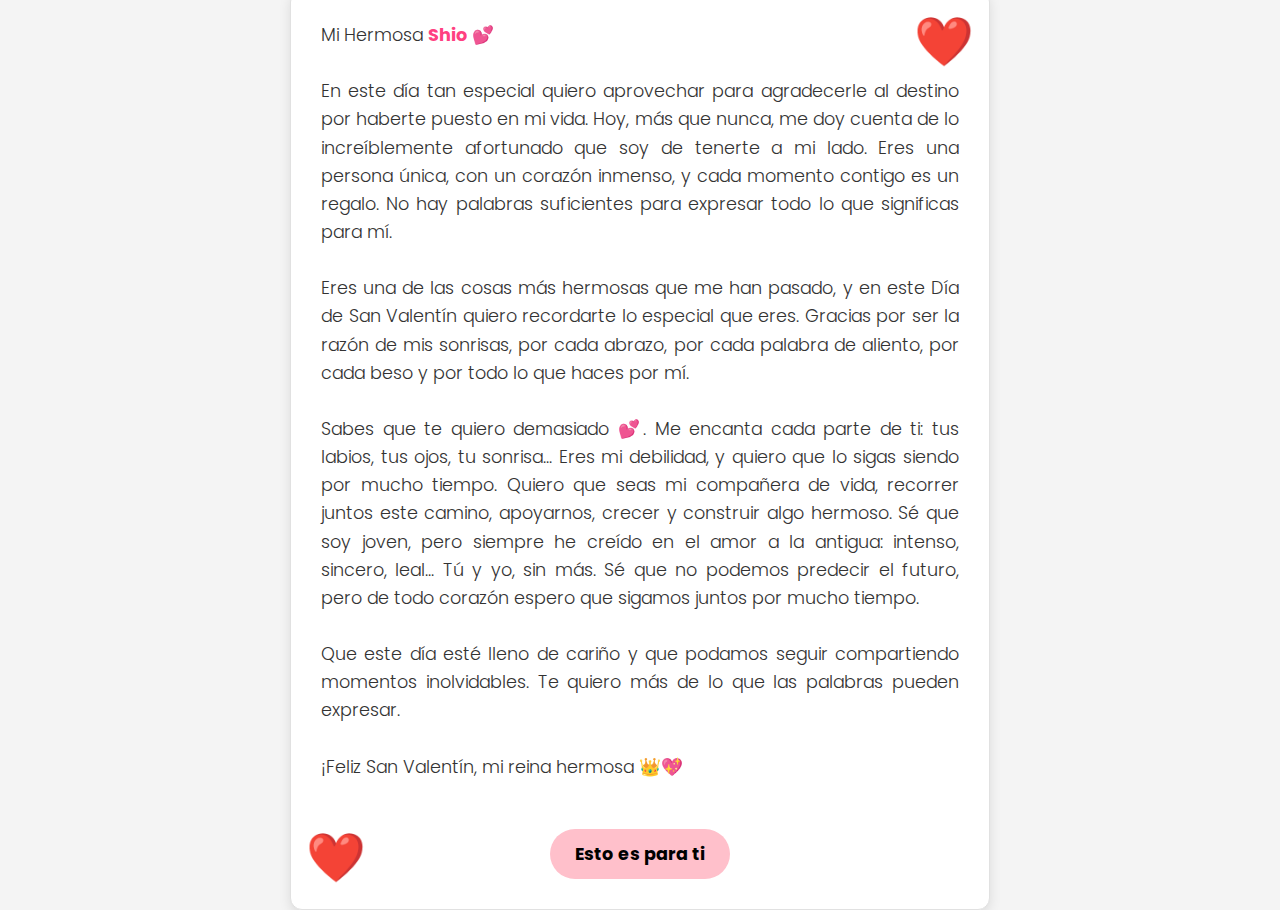
<file: index.html>
<!DOCTYPE html>
<html lang="es">

<head>
    <meta charset="UTF-8">
    <meta http-equiv="X-UA-Compatible" content="IE=edge">
    <meta name="viewport" content="width=device-width, initial-scale=1.0">
    <link rel="stylesheet" href="css/style.css">
    <link rel="icon" href="img/flowers.png" type="image/x-icon">
    <title>San Valentín</title>
</head>

<body>
    <div class="letter-container">
        <div class="description">
            <p>
                Mi Hermosa <span class="highlight">Shio 💕</span><br><br>

                En este día tan especial quiero aprovechar para agradecerle al destino por haberte puesto en mi vida.
                Hoy, más que nunca, me doy cuenta de lo increíblemente afortunado que soy de tenerte a mi lado. Eres
                una persona única, con un corazón inmenso, y cada momento contigo es un regalo. No hay palabras
                suficientes para expresar todo lo que significas para mí.<br><br>

                Eres una de las cosas más hermosas que me han pasado, y en este Día de San Valentín quiero recordarte lo
                especial que eres. Gracias por ser la razón de mis sonrisas, por cada abrazo, por cada palabra de
                aliento, por cada beso y por todo lo que haces por mí. <br><br>

                Sabes que te quiero demasiado 💕. Me encanta cada parte de ti: tus labios, tus ojos, tu sonrisa... Eres
                mi debilidad, y quiero que lo sigas siendo por mucho tiempo. Quiero que seas mi compañera de vida,
                recorrer juntos este camino, apoyarnos, crecer y construir algo hermoso. Sé que soy joven, pero siempre
                he creído en el amor a la antigua: intenso, sincero, leal... Tú y yo, sin más. Sé que no podemos
                predecir el futuro, pero de todo corazón espero que sigamos juntos por mucho tiempo. <br><br>

                Que este día esté lleno de cariño y que podamos seguir compartiendo momentos inolvidables. Te quiero más
                de lo que las palabras pueden expresar. <br><br>

                ¡Feliz San Valentín, mi reina hermosa 👑💖<br><br>

            </p>
        </div>
        <div class="button">
            <button class="botones">
                <a href="flower.html">Esto es para ti</a>
            </button>
        </div>
    </div>
</body>

</html>
</file>
<file: css/style.css>
@import url('https://fonts.googleapis.com/css2?family=Poppins:wght@300;500;700;900&display=swap');

* {
    font-family: 'Poppins', sans-serif;
    margin: 0;
    padding: 0;
    box-sizing: border-box;
}

body {
    background-color: #f4f4f4;
    display: flex;
    justify-content: center;
    align-items: center;
    height: 100vh;
    padding: 20px;
}

.letter-container {
    background-color: white;
    width: 95%;
    max-width: 700px;
    padding: 30px;
    border: 1px solid #e1e1e1;
    border-radius: 12px;
    box-shadow: 0 4px 12px rgba(0, 0, 0, 0.1);
    text-align: left;
    position: relative;
    overflow: hidden;
}

/* Corazones flotantes */
.letter-container::before, .letter-container::after {
    content: "❤️";
    font-size: 3rem;
    position: absolute;
    animation: float 3s ease-in-out infinite;
}

.letter-container::before {
    top: 15px;
    right: 15px;
}

.letter-container::after {
    bottom: 15px;
    left: 15px;
    animation-direction: reverse;
}

/* Animación de flotación */
@keyframes float {
    0%, 100% { transform: translateY(0); }
    50% { transform: translateY(-10px); }
}

/* Estilo del texto */
.description {
    font-size: 1.1rem;
    color: #333;
    line-height: 1.6;
    font-weight: 300;
    text-align: justify;
}

.highlight {
    color: #ff4081;
    font-weight: bold;
}

.signature {
    font-weight: 700;
    font-size: 1.5rem;
    margin-top: 30px;
}

/* Botón */
.button {
    text-align: center;
    margin-top: 20px;
}

.botones {
    padding: 12px 25px;
    background-color: pink;
    border-radius: 50px;
    border: none;
    font-size: 1.1rem;
    transition: background-color 0.3s ease;
    cursor: pointer;
}

.botones a {
    color: black;
    text-decoration: none;
    font-weight: bold;
}

.botones:hover {
    background-color: #ff99cc;
}

/* Media Queries para Responsividad */
@media screen and (max-width: 574px) {
    .letter-container {
        padding: 20px;
    }

    .description {
        font-size: 1rem;
        text-align: center;
    }

    .botones {
        padding: 10px 20px;
        font-size: 1rem;
    }

    /* Reducir tamaño de corazones en pantallas pequeñas */
    .letter-container::before, .letter-container::after {
        font-size: 2rem;
    }
}
</file>
